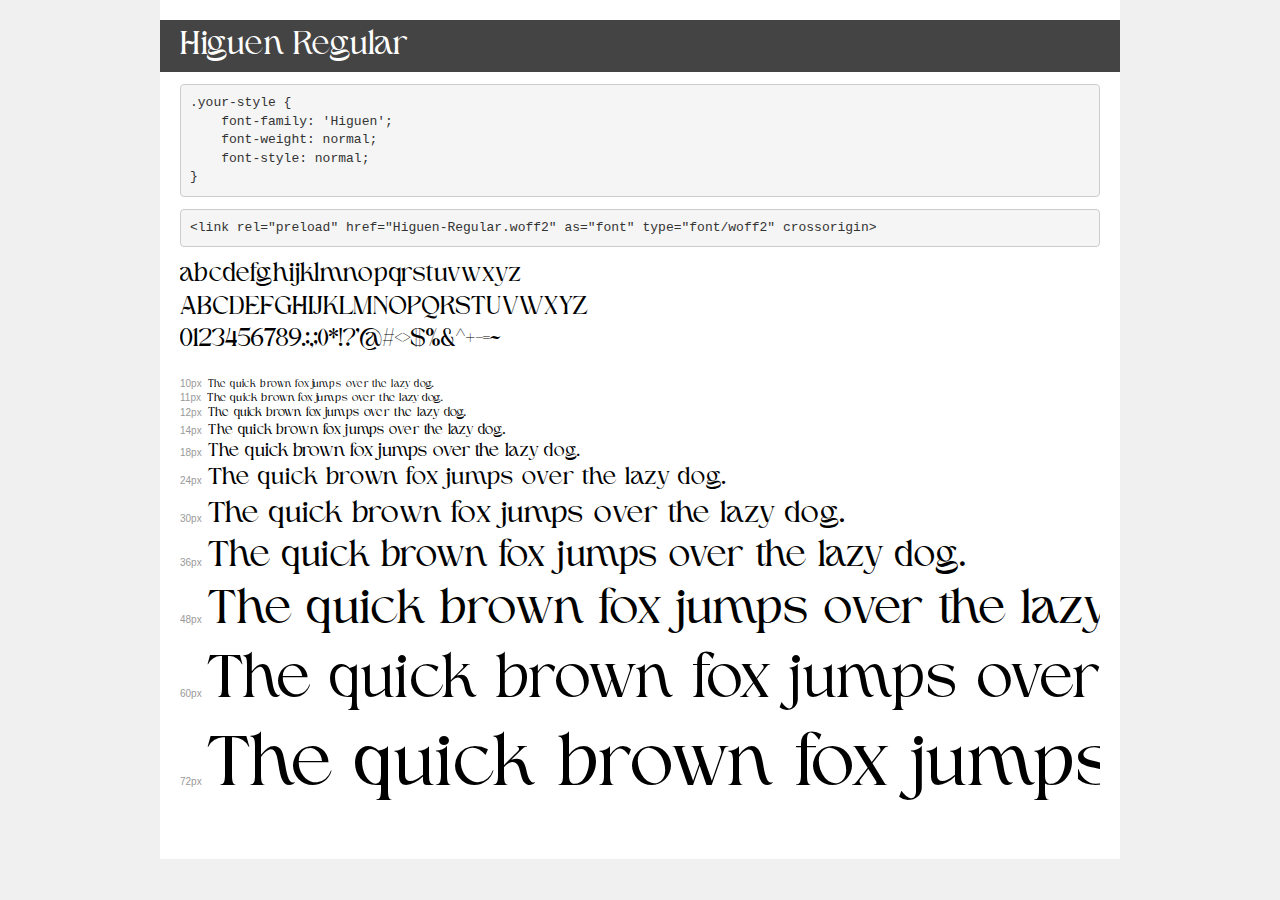
<file: higuen/demo.html>
<!DOCTYPE html>
<html lang="en">
<head>
    <meta charset="utf-8">
    <meta http-equiv="X-UA-Compatible" content="IE=edge">
    <meta name="viewport" content="width=device-width, initial-scale=1">
    <meta name="robots" content="noindex, noarchive">
    <meta name="format-detection" content="telephone=no">
    <title>Transfonter demo</title>
    <link href="stylesheet.css" rel="stylesheet">
    <style>
        /*
        http://meyerweb.com/eric/tools/css/reset/
        v2.0 | 20110126
        License: none (public domain)
        */
        html, body, div, span, applet, object, iframe,
        h1, h2, h3, h4, h5, h6, p, blockquote, pre,
        a, abbr, acronym, address, big, cite, code,
        del, dfn, em, img, ins, kbd, q, s, samp,
        small, strike, strong, sub, sup, tt, var,
        b, u, i, center,
        dl, dt, dd, ol, ul, li,
        fieldset, form, label, legend,
        table, caption, tbody, tfoot, thead, tr, th, td,
        article, aside, canvas, details, embed,
        figure, figcaption, footer, header, hgroup,
        menu, nav, output, ruby, section, summary,
        time, mark, audio, video {
            margin: 0;
            padding: 0;
            border: 0;
            font-size: 100%;
            font: inherit;
            vertical-align: baseline;
        }
        /* HTML5 display-role reset for older browsers */
        article, aside, details, figcaption, figure,
        footer, header, hgroup, menu, nav, section {
            display: block;
        }
        body {
            line-height: 1;
        }
        ol, ul {
            list-style: none;
        }
        blockquote, q {
            quotes: none;
        }
        blockquote:before, blockquote:after,
        q:before, q:after {
            content: '';
            content: none;
        }
        table {
            border-collapse: collapse;
            border-spacing: 0;
        }
        /* demo styles */
        body {
            background: #f0f0f0;
            color: #000;
        }
        .page {
            background: #fff;
            width: 920px;
            margin: 0 auto;
            padding: 20px 20px 0 20px;
            overflow: hidden;
        }
        .font-container {
            overflow-x: auto;
            overflow-y: hidden;
            margin-bottom: 40px;
            line-height: 1.3;
            white-space: nowrap;
            padding-bottom: 5px;
        }
        h1 {
            position: relative;
            background: #444;
            font-size: 32px;
            color: #fff;
            padding: 10px 20px;
            margin: 0 -20px 12px -20px;
        }
        .letters {
            font-size: 25px;
            margin-bottom: 20px;
        }
        .s10:before {
            content: '10px';
        }
        .s11:before {
            content: '11px';
        }
        .s12:before {
            content: '12px';
        }
        .s14:before {
            content: '14px';
        }
        .s18:before {
            content: '18px';
        }
        .s24:before {
            content: '24px';
        }
        .s30:before {
            content: '30px';
        }
        .s36:before {
            content: '36px';
        }
        .s48:before {
            content: '48px';
        }
        .s60:before {
            content: '60px';
        }
        .s72:before {
            content: '72px';
        }
        .s10:before, .s11:before, .s12:before, .s14:before,
        .s18:before, .s24:before, .s30:before, .s36:before,
        .s48:before, .s60:before, .s72:before {
            font-family: Arial, sans-serif;
            font-size: 10px;
            font-weight: normal;
            font-style: normal;
            color: #999;
            padding-right: 6px;
        }
        pre {
            display: block;
            padding: 9px;
            margin: 0 0 12px;
            font-family: Monaco, Menlo, Consolas, "Courier New", monospace;
            font-size: 13px;
            line-height: 1.428571429;
            color: #333;
            font-weight: normal;
            font-style: normal;
            background-color: #f5f5f5;
            border: 1px solid #ccc;
            overflow-x: auto;
            border-radius: 4px;
        }
        /* responsive */
        @media (max-width: 959px) {
            .page {
                width: auto;
                margin: 0;
            }
        }
    </style>
</head>
<body>
<div class="page">
    <div class="demo">
        <h1 style="font-family: 'Higuen'; font-weight: normal; font-style: normal;">Higuen Regular</h1>
        <pre title="Usage">.your-style {
    font-family: 'Higuen';
    font-weight: normal;
    font-style: normal;
}</pre>
        <pre title="Preload (optional)">
&lt;link rel=&quot;preload&quot; href=&quot;Higuen-Regular.woff2&quot; as=&quot;font&quot; type=&quot;font/woff2&quot; crossorigin&gt;</pre>
        <div class="font-container" style="font-family: 'Higuen'; font-weight: normal; font-style: normal;">
            <p class="letters">
                abcdefghijklmnopqrstuvwxyz<br>
ABCDEFGHIJKLMNOPQRSTUVWXYZ<br>
                0123456789.:,;()*!?'@#&lt;&gt;$%&^+-=~
            </p>
            <p class="s10" style="font-size: 10px;">The quick brown fox jumps over the lazy dog.</p>
            <p class="s11" style="font-size: 11px;">The quick brown fox jumps over the lazy dog.</p>
            <p class="s12" style="font-size: 12px;">The quick brown fox jumps over the lazy dog.</p>
            <p class="s14" style="font-size: 14px;">The quick brown fox jumps over the lazy dog.</p>
            <p class="s18" style="font-size: 18px;">The quick brown fox jumps over the lazy dog.</p>
            <p class="s24" style="font-size: 24px;">The quick brown fox jumps over the lazy dog.</p>
            <p class="s30" style="font-size: 30px;">The quick brown fox jumps over the lazy dog.</p>
            <p class="s36" style="font-size: 36px;">The quick brown fox jumps over the lazy dog.</p>
            <p class="s48" style="font-size: 48px;">The quick brown fox jumps over the lazy dog.</p>
            <p class="s60" style="font-size: 60px;">The quick brown fox jumps over the lazy dog.</p>
            <p class="s72" style="font-size: 72px;">The quick brown fox jumps over the lazy dog.</p>
        </div>
    </div>

</div>
</body>
</html>
</file>
<file: higuen/stylesheet.css>
@font-face {
    font-family: 'Higuen';
    src: url('Higuen-Regular.eot');
    src: local('Higuen Regular'), local('Higuen-Regular'),
        url('Higuen-Regular.eot?#iefix') format('embedded-opentype'),
        url('Higuen-Regular.woff2') format('woff2'),
        url('Higuen-Regular.woff') format('woff'),
        url('Higuen-Regular.ttf') format('truetype');
    font-weight: normal;
    font-style: normal;
    font-display: swap;
}
</file>
